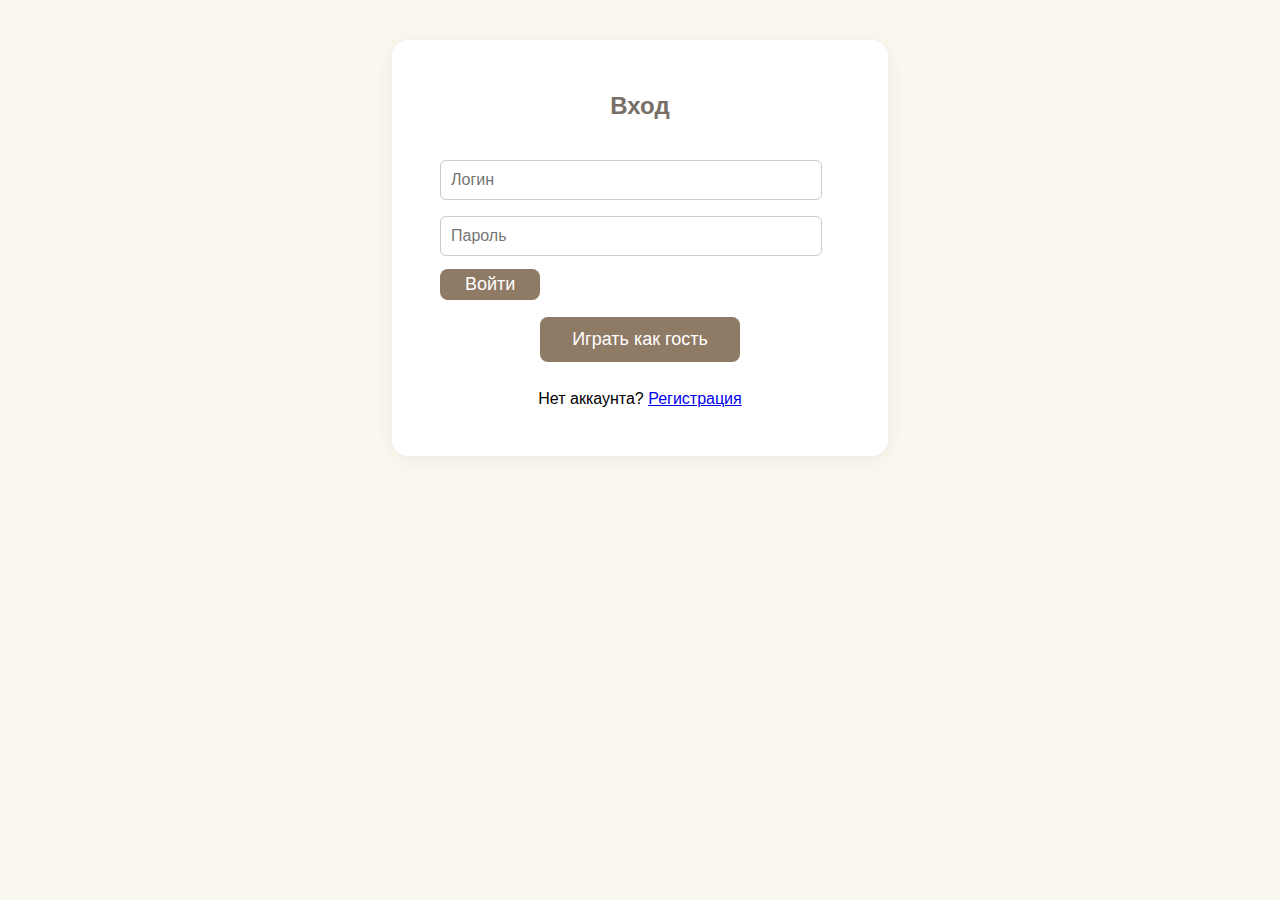
<file: game.html>
<!DOCTYPE html>
<html lang="en">

<head>
    <meta charset="UTF-8">
    <meta name="viewport" content="width=device-width, initial-scale=1.0">
    <title>Игра 2048</title>
    <link rel="stylesheet" href="style.css">
    <script defer src="main.js"></script>
    <script defer src="game.js"></script>
</head>

<body>
    <div class="game-header">
        <div class="header-left">
            <button id="backMenuBtn" class="menu-btn">В меню</button>
            <button id="logoutBtn" class="menu-btn" style="display:none;">Выйти</button>
        </div>
        <div class="header-right" id="userInfo"></div>
    </div>
    <div class="game-container">
        <h2>2048</h2>
        <div class="score-board">
            <div class="score-item">
                <span class="score-label">Счёт:</span>
                <span id="score">0</span>
            </div>
            <div class="score-item">
                <span class="score-label">Лучший:</span>
                <span id="bestScore">0</span>
            </div>
        </div>
        <div id="gameBoard" class="board"></div>
        <button id="restartBtn" class="menu-btn">Заново</button>
        <div id="gameMessage"></div>
    </div>
</body>

</html>
</file>
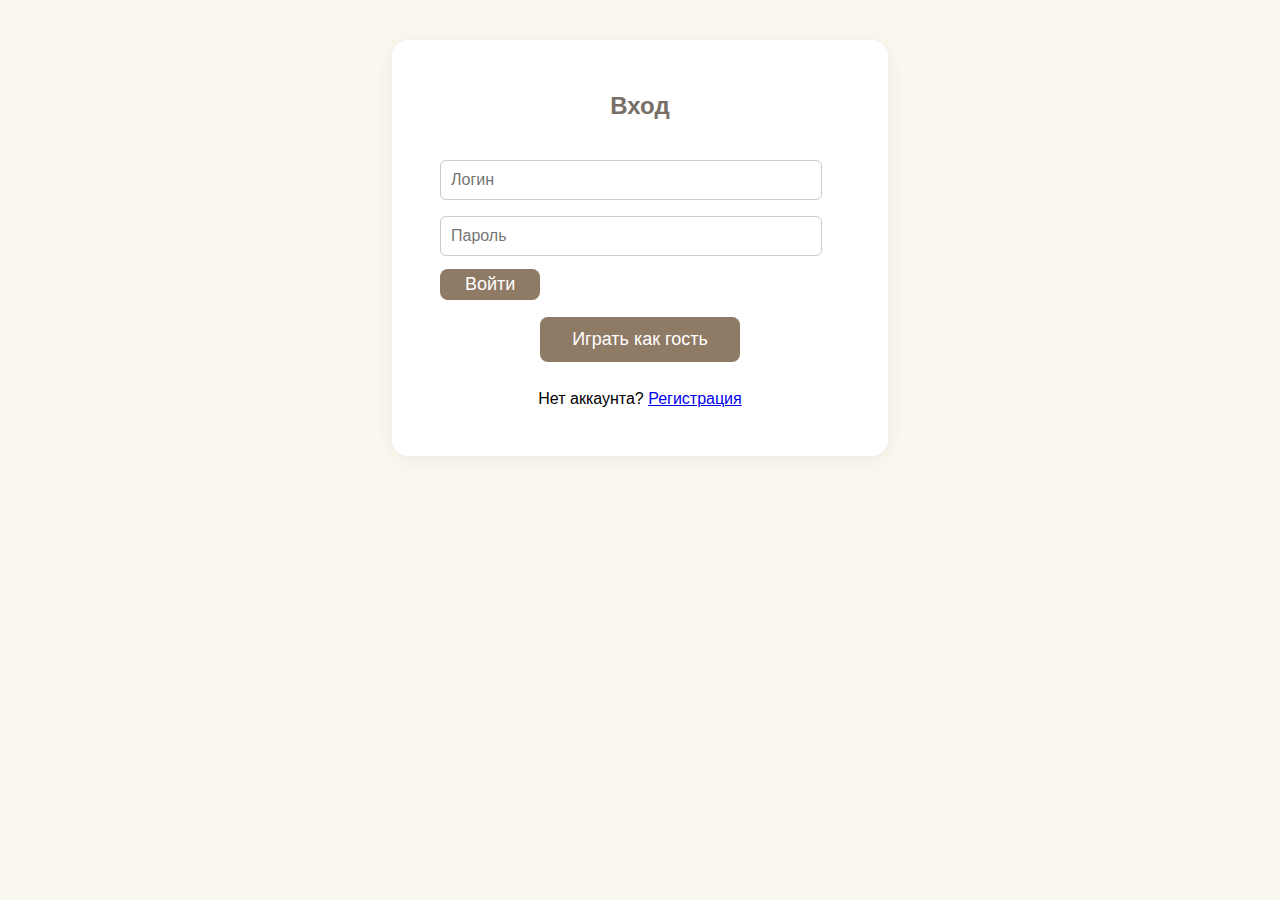
<file: login.html>
<!DOCTYPE html>
<html lang="en">

<head>
    <meta charset="UTF-8">
    <meta name="viewport" content="width=device-width, initial-scale=1.0">
    <title>Авторизация</title>
    <link rel="stylesheet" href="style.css">
    <script defer src="auth.js"></script>
</head>

<body>
    <div class="auth-container">
        <h2>Вход</h2>
        <form id="loginForm">
            <input type="text" id="loginUsername" placeholder="Логин" required>
            <input type="password" id="loginPassword" placeholder="Пароль" required>
            <button class="submit" type="submit">Войти</button>
        </form>
        <button class="menu-btn" onclick="window.location.href='game.html?guest=true'">Играть как гость</button>
        <p>Нет аккаунта? <a href="register.html">Регистрация</a></p>
        <div id="loginError"></div>
    </div>
</body>

</html>
</file>
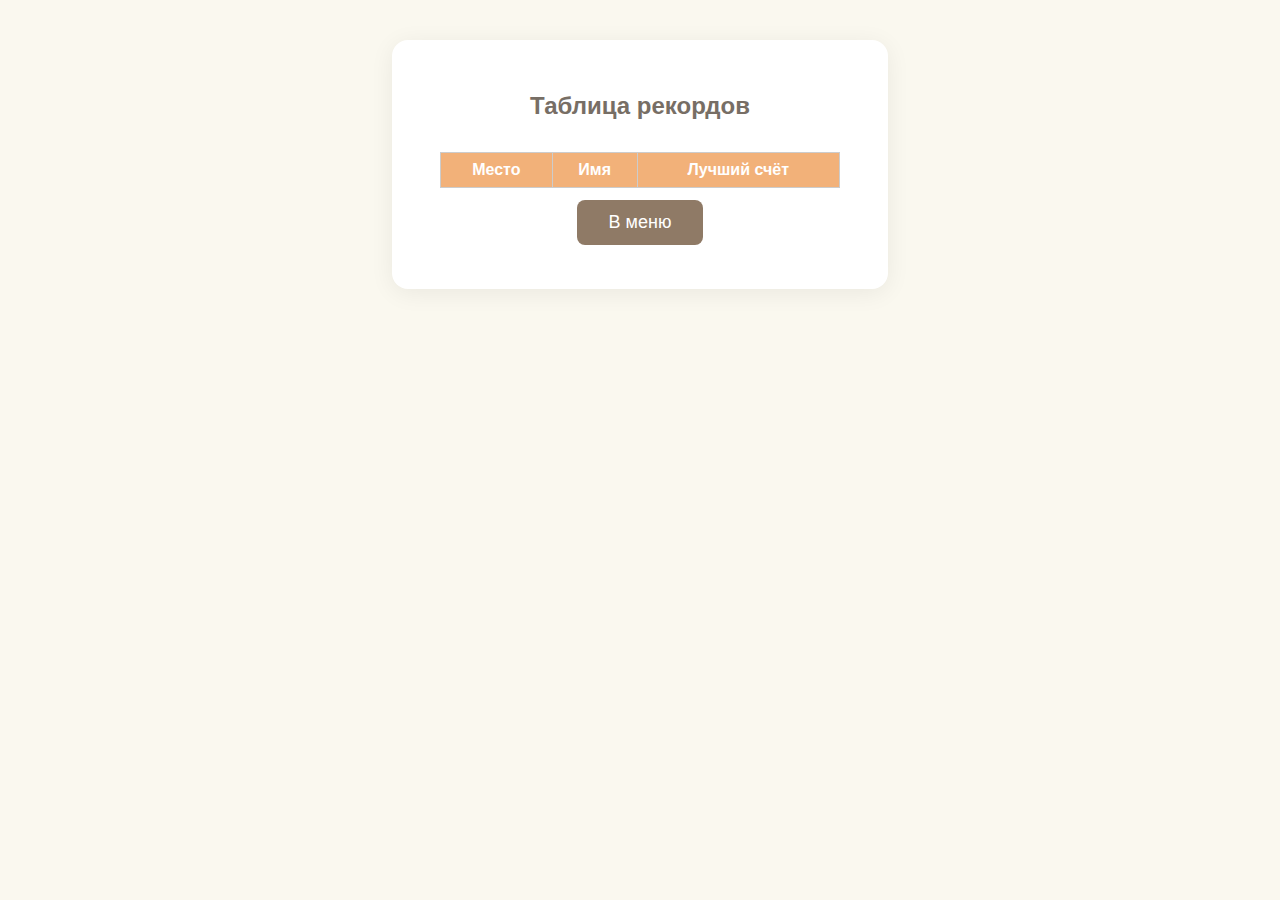
<file: records.html>
<!DOCTYPE html>
<html lang="en">

<head>
    <meta charset="UTF-8">
    <meta name="viewport" content="width=device-width, initial-scale=1.0">
    <title>Рекорды</title>
    <link rel="stylesheet" href="style.css">
    <script defer src="records.js"></script>
</head>

<body>
    <div class="records-container">
        <h2>Таблица рекордов</h2>
        <table id="recordsTable">
            <thead>
                <tr>
                    <th>Место</th>
                    <th>Имя</th>
                    <th>Лучший счёт</th>
                </tr>
            </thead>
            <tbody></tbody>
        </table>
        <button class="menu-btn" onclick="window.location.href='index.html'">В меню</button>
    </div>
</body>

</html>
</file>
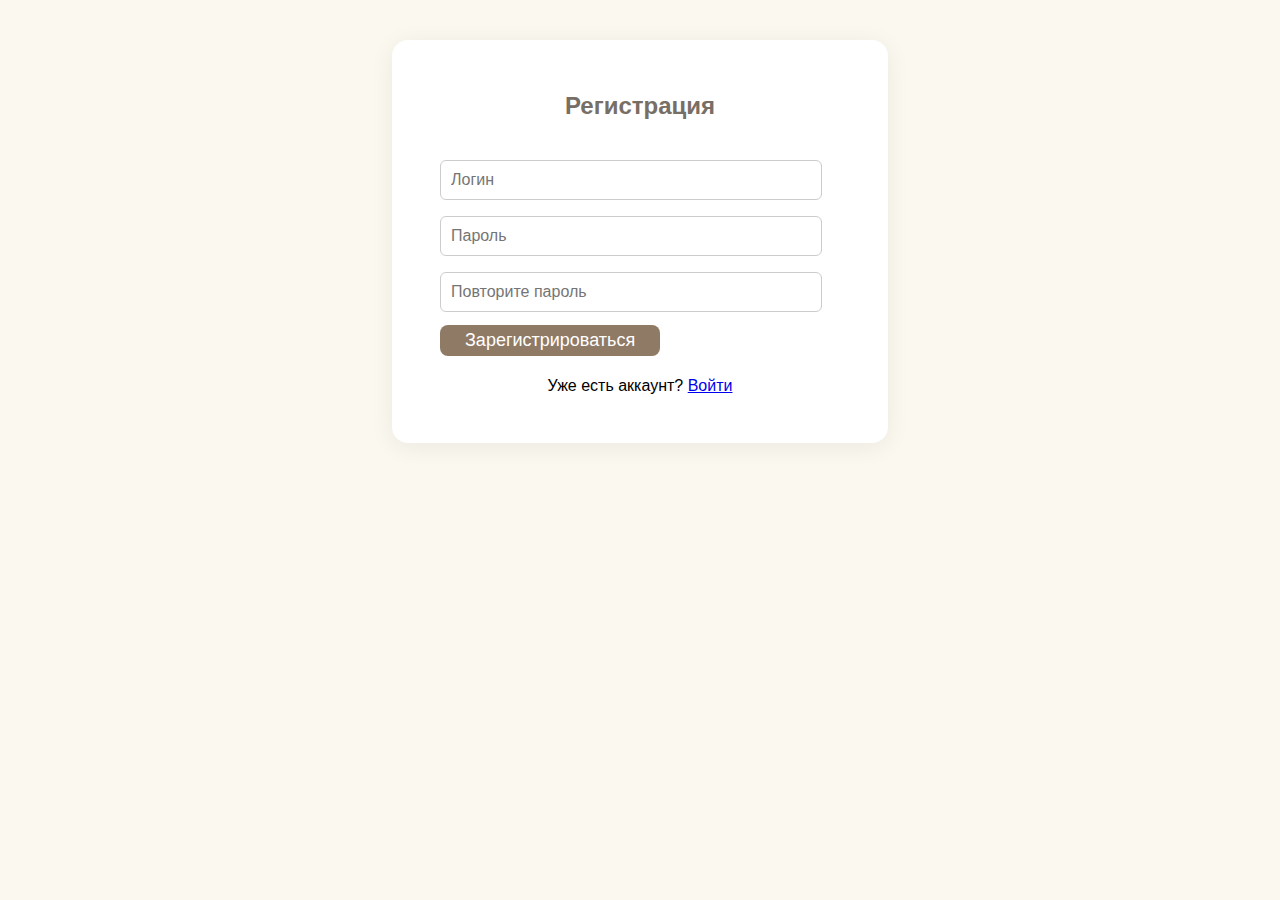
<file: register.html>
<!DOCTYPE html>
<html lang="en">

<head>
    <meta charset="UTF-8">
    <meta name="viewport" content="width=device-width, initial-scale=1.0">
    <title>Регистрация</title>
    <link rel="stylesheet" href="style.css">
    <script defer src="auth.js"></script>
</head>

<body>
    <div class="auth-container">
        <h2>Регистрация</h2>
        <form id="registerForm">
            <input type="text" id="registerUsername" placeholder="Логин" required>
            <input type="password" id="registerPassword" placeholder="Пароль" required>
            <input type="password" id="registerPasswordRepeat" placeholder="Повторите пароль" required>
            <button class="submit" type="submit">Зарегистрироваться</button>
        </form>
        <p>Уже есть аккаунт? <a href="login.html">Войти</a></p>
        <div id="registerError"></div>
    </div>
</body>

</html>
</file>
<file: style.css>
body {
    font-family: Arial, sans-serif;
    background: #faf8ef;
    margin: 0;
    padding: 0;
}

h1,
h2 {
    color: #776e65;
    margin-bottom: 32px;
}

.menu-btn {
    margin: 12px 0;
    padding: 12px 32px;
    border: none;
    border-radius: 8px;
    background: #8f7a66;
    color: #fff;
    font-size: 18px;
    cursor: pointer;
    transition: 0.2s;
}

.menu-btn:hover {
    background: #bbada0;
}

.menu-links {
    margin-top: 20px;
}

.menu-links a {
    color: #8f7a66;
    margin: 0 10px;
    text-decoration: underline;
}

.menu-container,
.auth-container,
.game-container,
.records-container {
    background: #fff;
    border-radius: 16px;
    box-shadow: 0 4px 24px #0001;
    padding: 32px 48px;
    margin: 40px auto;
    max-width: 400px;
    display: flex;
    flex-direction: column;
    align-items: center;
}

input[type="text"],
input[type="password"] {
    margin: 8px 0;
    padding: 10px;
    border-radius: 6px;
    border: 1px solid #ccc;
    width: 95%;
    font-size: 16px;
}

#gameBoard.board {
    display: grid;
    grid-template-columns: repeat(4, 64px);
    grid-template-rows: repeat(4, 64px);
    gap: 6px;
    margin: 24px 0;
}

.tile {
    background: #eee4da;
    border-radius: 8px;
    width: 64px;
    height: 64px;
    font-size: 2em;
    color: #776e65;
    display: flex;
    align-items: center;
    justify-content: center;
    font-weight: bold;
}

.score-board {
    display: flex;
    gap: 30px;
    justify-content: center;
    align-items: center;
    font-size: 1.2em;
    margin-bottom: 10px;
    margin-top: 10px;
}

.score-item {
    background: #ede0c8;
    padding: 10px 20px;
    border-radius: 12px;
    box-shadow: 0 2px 6px #0001;
    display: flex;
    align-items: center;
}

.score-label {
    color: #8f7a66;
    font-weight: bold;
    margin-right: 6px;
}


#gameMessage {
    color: #d35400;
    font-weight: bold;
    margin-top: 10px;
}

#recordsTable {
    width: 100%;
    border-collapse: collapse;
}

#recordsTable th,
#recordsTable td {
    border: 1px solid #ccc;
    padding: 8px;
    text-align: center;
}

#recordsTable th {
    background: #f2b179;
    color: #fff;
}

#recordsTable tr:nth-child(even) {
    background: #f9f6f2;
}

.auth-container input {
    width: 90%;
}

.game-header {
    display: flex;
    justify-content: space-between;
    align-items: center;
    width: 400px;
    margin: 0 auto 10px auto;
}

.submit {
    background: #8f7a66;
    margin: 5px 0;
    padding: 5px 25px;
    border: none;
    border-radius: 8px;
    background: #8f7a66;
    color: #fff;
    font-size: 18px;
    cursor: pointer;
    transition: 0.2s;
}

.sumbit:hover {
    background: #bbada0;
}

.game-header {
    display: flex;
    justify-content: space-between;
    align-items: center;
    width: 400px;
    margin: 0 auto 20px auto;
}

.header-left {
    display: flex;
    gap: 10px;
}

.header-right {
    font-size: 1.1em;
    color: #4a4a4a;
    font-weight: bold;
    margin-left: 20px;
    min-width: 110px;
    text-align: right;
    word-break: break-all;
}
</file>
